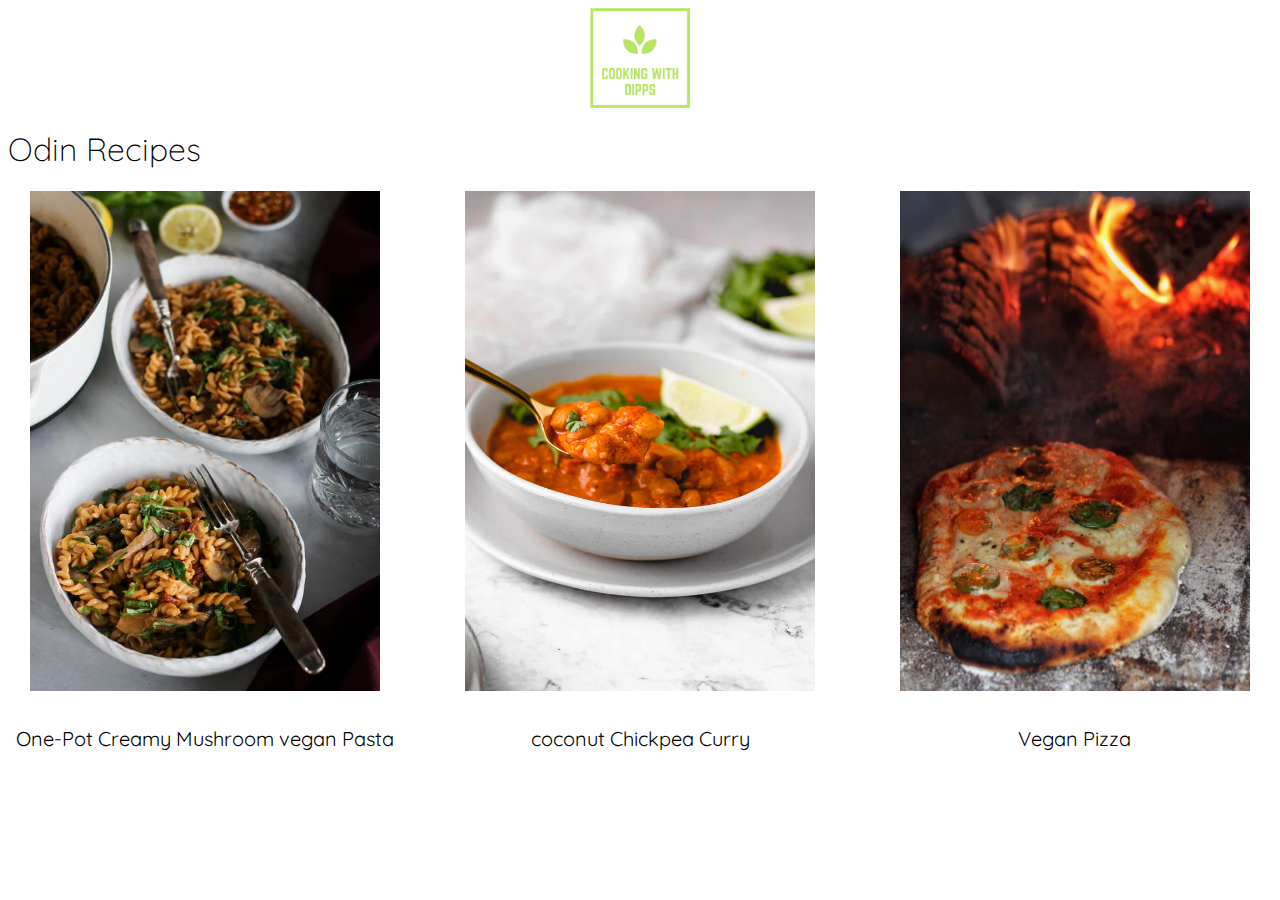
<file: index.html>
<!DOCTYPE html>
<html>
	<head>
		<link rel="stylesheet" href="styles.css"/>
		<title>odin-recipies</title>
		<meta charset="utf-8">
	</head>
	<body>
		<div>
			<a href="index.html"><img src="recipes-images/logo2.png" id="logo" class="center"></a>
		</div>
		<h1 class="headings"> Odin Recipes</h1>
		<div class="content">
			<div class="item">
			<a href="recipes/pasta.html"><img src="recipes-images/Vegan-Mushroom-Pasta.jpg"></a>
			<p>One-Pot Creamy Mushroom vegan Pasta</p>
			</div>
		<div class="item">
		<a href="recipes/Chickpea-Curry.html"><img src="recipes-images/Coconut-Chickpea-Curry-27.jpg"></a>
		<p>coconut Chickpea Curry</p>
		</div>
		<div class="item">
			<a href="recipes/Pizza.html"><img src="recipes-images/Pizza.jpg"></a>
			<p>Vegan Pizza</p>
		</div>
	  </div>
   </body>
</html>
</file>
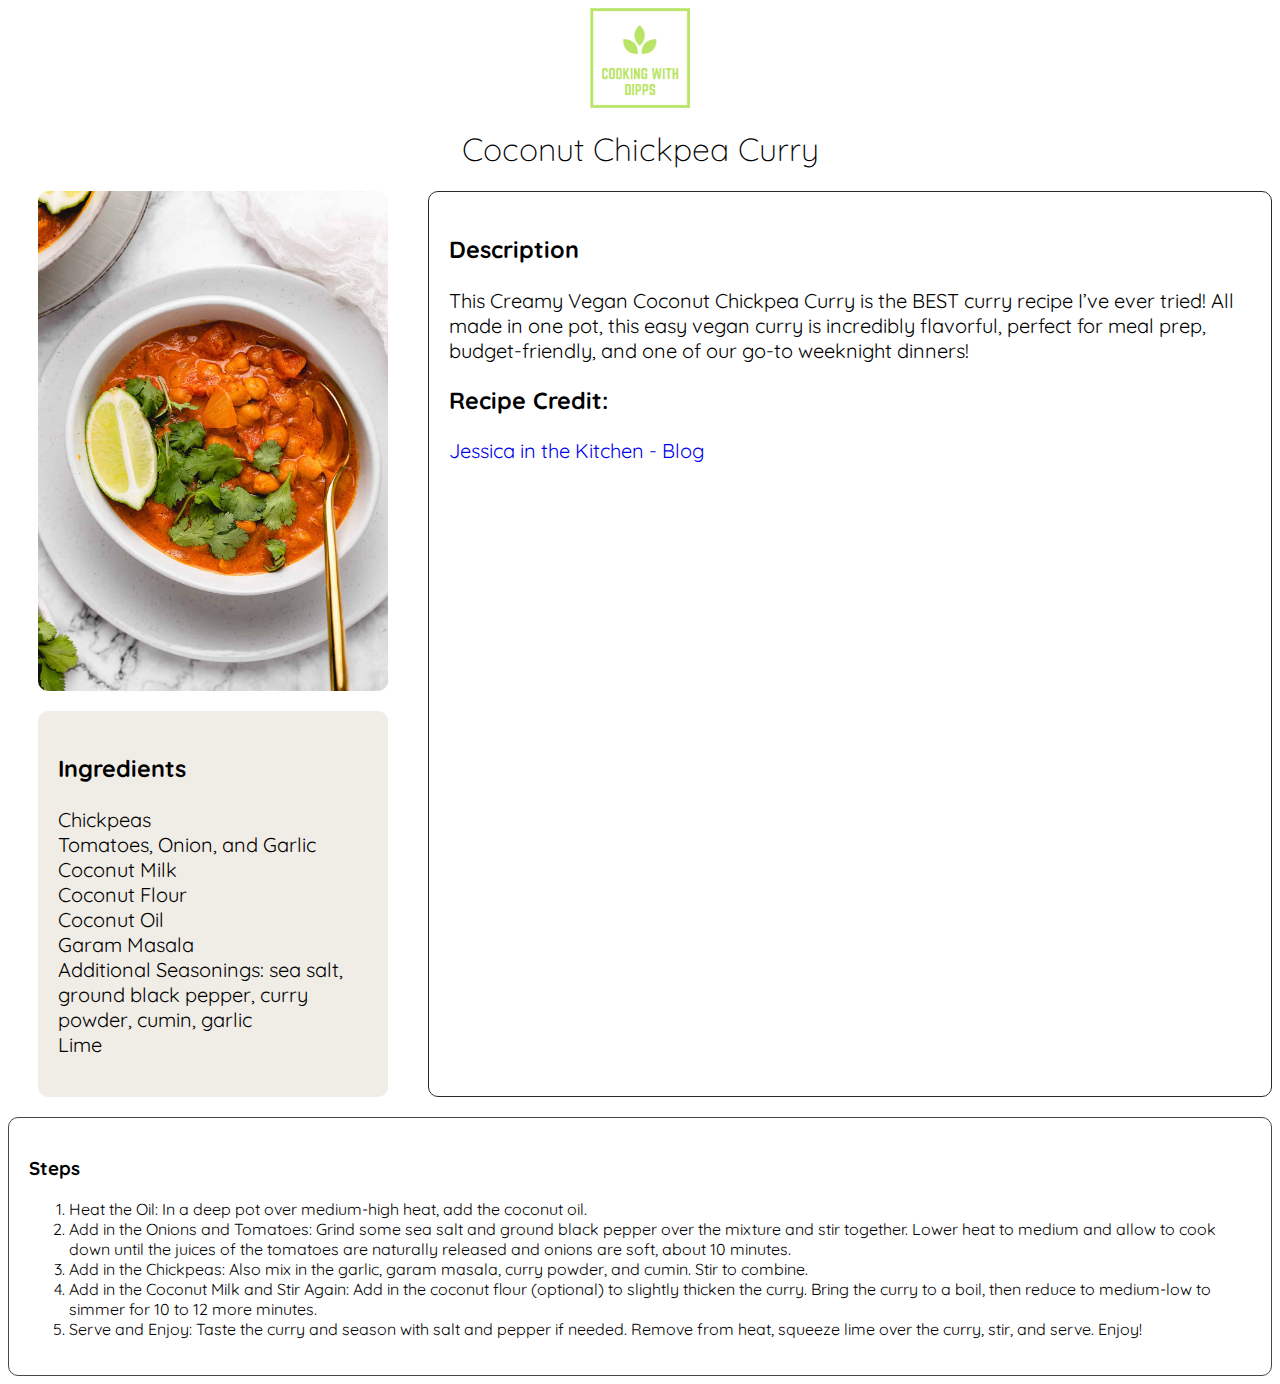
<file: recipes/Chickpea-Curry.html>
<!DOCTYPE html>
<html>
    <head>
        <meta charset="utf-8">
        <title>Coconut Chickpea Curry</title>
        <link rel="stylesheet" href="../styles.css">
    </head>
    <body>
        <div>
            <a href="../index.html"><img src="../recipes-images/logo2.png" id="logo" class="center"></a>
        </div>
        <h1 class="recipe-title">Coconut Chickpea Curry</h1>
        <div class="content">
            <div class="left">
                <img src="../recipes-images/Coconut-Chickpea-Curry-19.jpg" alt="Coconut Chickpea Curry">
                <div class="ingredients-container">
                    <h3>Ingredients</h3>
                    <ul>
                        <li>Chickpeas</li>
                        <li>Tomatoes, Onion, and Garlic</li>
                        <li>Coconut Milk</li>
                        <li>Coconut Flour</li>
                        <li>Coconut Oil</li>
                        <li>Garam Masala</li>
                        <li>Additional Seasonings: sea salt, ground black pepper, curry powder, cumin, garlic</li>
                        <li>Lime</li>
                    </ul>
                </div>
            </div>
            <div class="right">
                <h3>Description</h3>
                <p>This Creamy Vegan Coconut Chickpea Curry is the BEST curry recipe I’ve ever tried! All made in one pot, this easy vegan curry is incredibly flavorful, perfect for meal prep, budget-friendly, and one of our go-to weeknight dinners!</p>
                <h3>Recipe Credit:</h3>
                <ul>
                    <li><a href="https://jessicainthekitchen.com/coconut-chickpea-curry-recipe/">Jessica in the Kitchen - Blog</a></li>
                </ul>
            </div>
        </div>
        <div class="steps-container">
            <h3>Steps</h3>
            <ol>
                <li>Heat the Oil: In a deep pot over medium-high heat, add the coconut oil.</li>
                <li>Add in the Onions and Tomatoes: Grind some sea salt and ground black pepper over the mixture and stir together. Lower heat to medium and allow to cook down until the juices of the tomatoes are naturally released and onions are soft, about 10 minutes.</li>
                <li>Add in the Chickpeas: Also mix in the garlic, garam masala, curry powder, and cumin. Stir to combine.</li>
                <li>Add in the Coconut Milk and Stir Again: Add in the coconut flour (optional) to slightly thicken the curry. Bring the curry to a boil, then reduce to medium-low to simmer for 10 to 12 more minutes.</li>
                <li>Serve and Enjoy: Taste the curry and season with salt and pepper if needed. Remove from heat, squeeze lime over the curry, stir, and serve. Enjoy!</li>
            </ol>
        </div>
    </body>
</html>
</file>
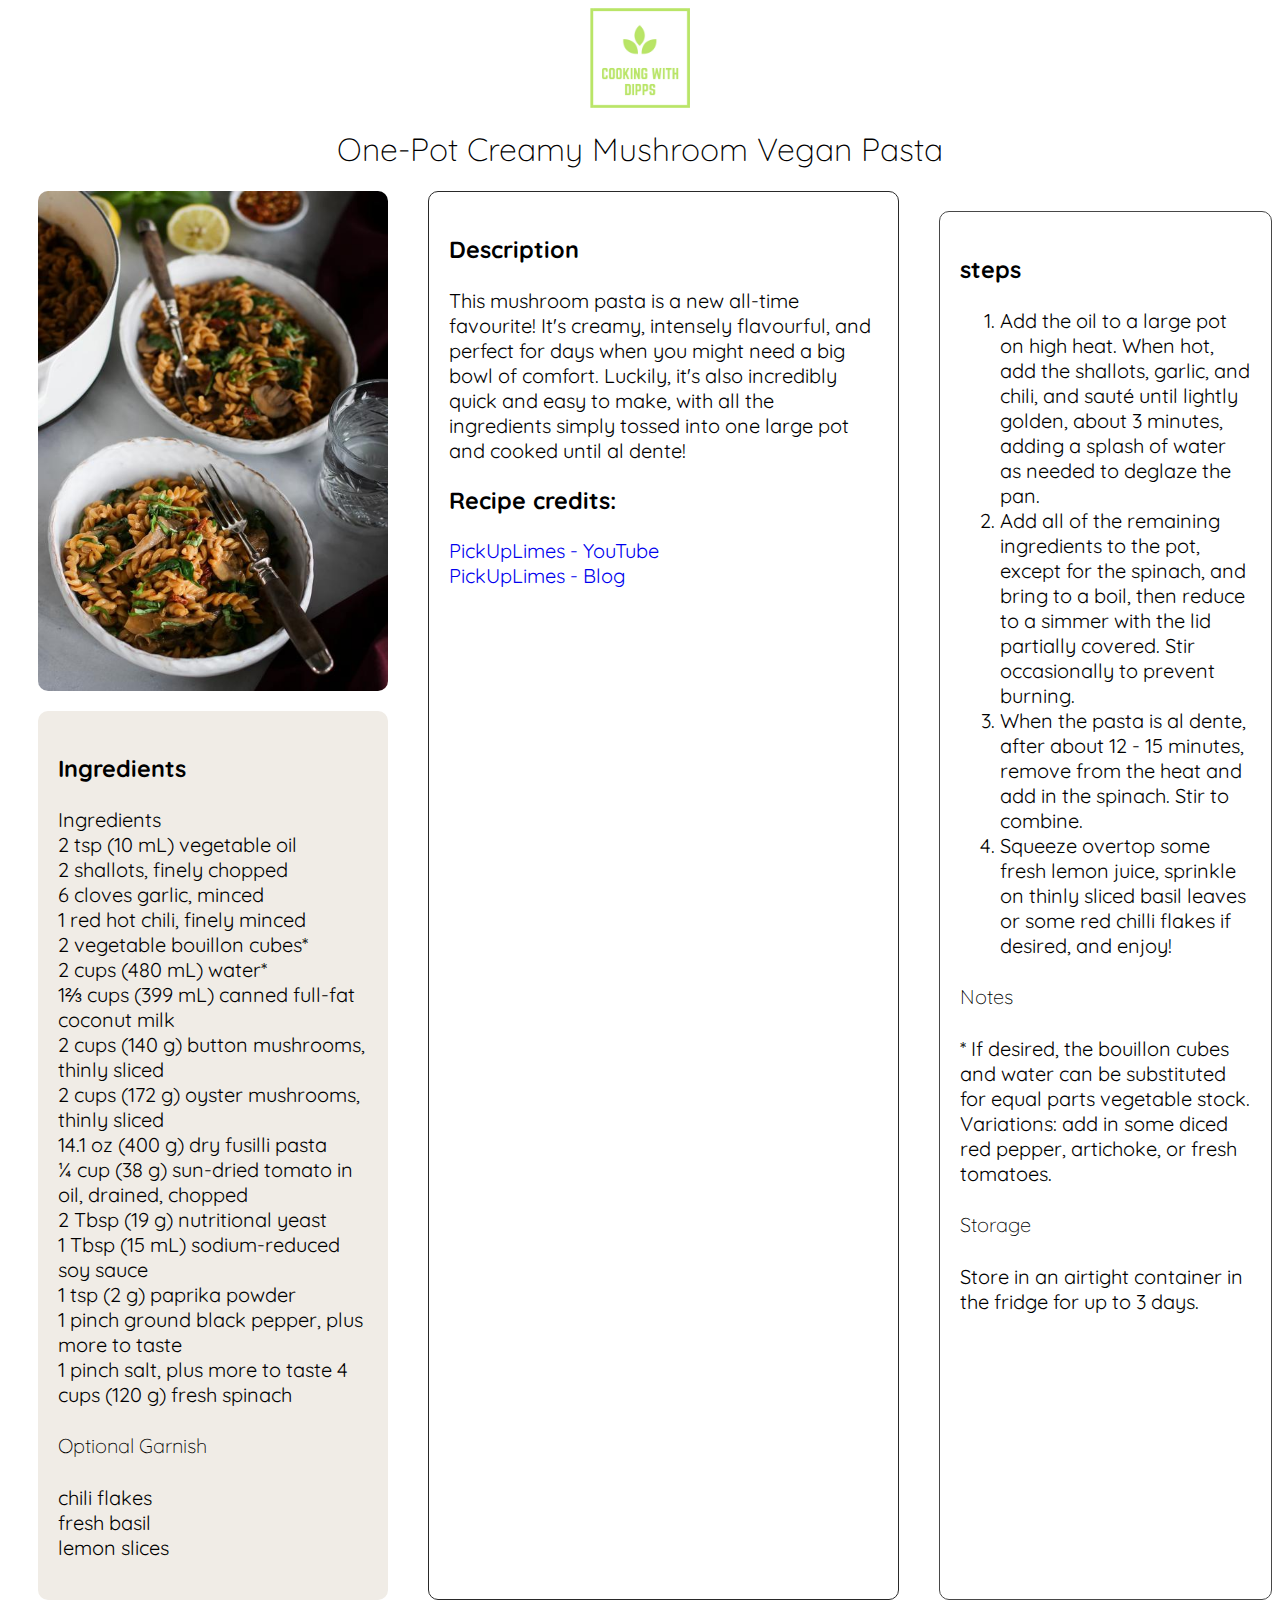
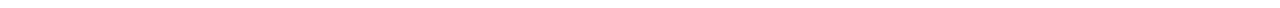
<file: recipes/pasta.html>
<!DOCTYPE html>
<html>
    <head>
        <title></title>
        <meta charset="utf-8">
        <link rel="stylesheet" href="../styles.css">
    </head>
    <body>
        <div>
            <a href="../index.html"><img src="../recipes-images/logo2.png" id="logo" class="center"></a>
        </div>
        <h1 class="recipe-title">One-Pot Creamy Mushroom Vegan Pasta</h1>
        <div class="content">
            <div class="content">
                <div class="left">
                    <img src="../recipes-images/Vegan-Mushroom-Pasta.jpg" alt="">
                    <div class="ingredients-container">
                        <h3>Ingredients</h3>
                        <ul>
                            <li>Ingredients</li>
                            <li>2 tsp (10 mL) vegetable oil</li>
                            <li>2 shallots, finely chopped</li>
                            <li>6 cloves garlic, minced</li>
                            <li>1 red hot chili, finely minced</li>
                            <li>2 vegetable bouillon cubes*</li>
                            <li>2 cups (480 mL) water*</li>
                            <li>1⅔ cups (399 mL) canned full-fat coconut milk</li>
                            <li>2 cups (140 g) button mushrooms, thinly sliced</li>
                            <li>2 cups (172 g) oyster mushrooms, thinly sliced</li>
                            <li>14.1 oz (400 g) dry fusilli pasta</li>
                            <li>¼ cup (38 g) sun-dried tomato in oil, drained, chopped</li>
                            <li>2 Tbsp (19 g) nutritional yeast</li>
                            <li>1 Tbsp (15 mL) sodium-reduced soy sauce</li>
                            <li>1 tsp (2 g) paprika powder</li>
                            <li>1 pinch ground black pepper, plus more to taste</li>
                            <li>1 pinch salt, plus more to taste
                                4 cups (120 g) fresh spinach</li>
                        </ul>
                        <h4>Optional Garnish</h4>
                        <ul>
                            <li>chili flakes</li>
                            <li>fresh basil</li>
                            <li>lemon slices</li>
                        </ul>
                    </div>
                </div>
                <div class="right">
                    <h3>Description</h3>
                    <p>This mushroom pasta is a new all-time favourite! It's creamy, intensely flavourful, and perfect for days when you might need a big bowl of comfort. Luckily, it's also incredibly quick and easy to make, with all the ingredients simply tossed into one large pot and cooked until al dente!</p>
                <h3>Recipe credits:</h3>
                <ul>
                    <li>
                        <a href="https://youtu.be/6ZsuGfxIUx8">PickUpLimes - YouTube</a>
                    </li>
                    <li><a href="https://www.pickuplimes.com/recipe/one-pot-creamy-mushroom-pasta-98">PickUpLimes - Blog</a></li>
                </ul>
                </div>
            </ul>
            <div class="steps-container">
                <h3>
                   steps
                </h3>
                <ol>
                    <li>Add the oil to a large pot on high heat. When hot, add the shallots, garlic, and chili, and sauté until lightly golden, about 3 minutes, adding a splash of water as needed to deglaze the pan.</li>
                    <li>Add all of the remaining ingredients to the pot, except for the spinach, and bring to a boil, then reduce to a simmer with the lid partially covered. Stir occasionally to prevent burning.</li>
                    <li>When the pasta is al dente, after about 12 - 15 minutes, remove from the heat and add in the spinach. Stir to combine.</li>
                    <li>Squeeze overtop some fresh lemon juice, sprinkle on thinly sliced basil leaves or some red chilli flakes if desired, and enjoy!</li>
                </ol>
                <h4>Notes</h4>
                    <ul>
                        <li>* If desired, the bouillon cubes and water can be substituted for equal parts vegetable stock.</li>
                        <li>Variations: add in some diced red pepper, artichoke, or fresh tomatoes.</li>
                    </ul>
                <h4>Storage</h4>
                <ul>
                    <li>Store in an airtight container in the fridge for up to 3 days.</li>
                </ul>
            </div>
            </div>
        </div>
    </body>
</html>
</file>
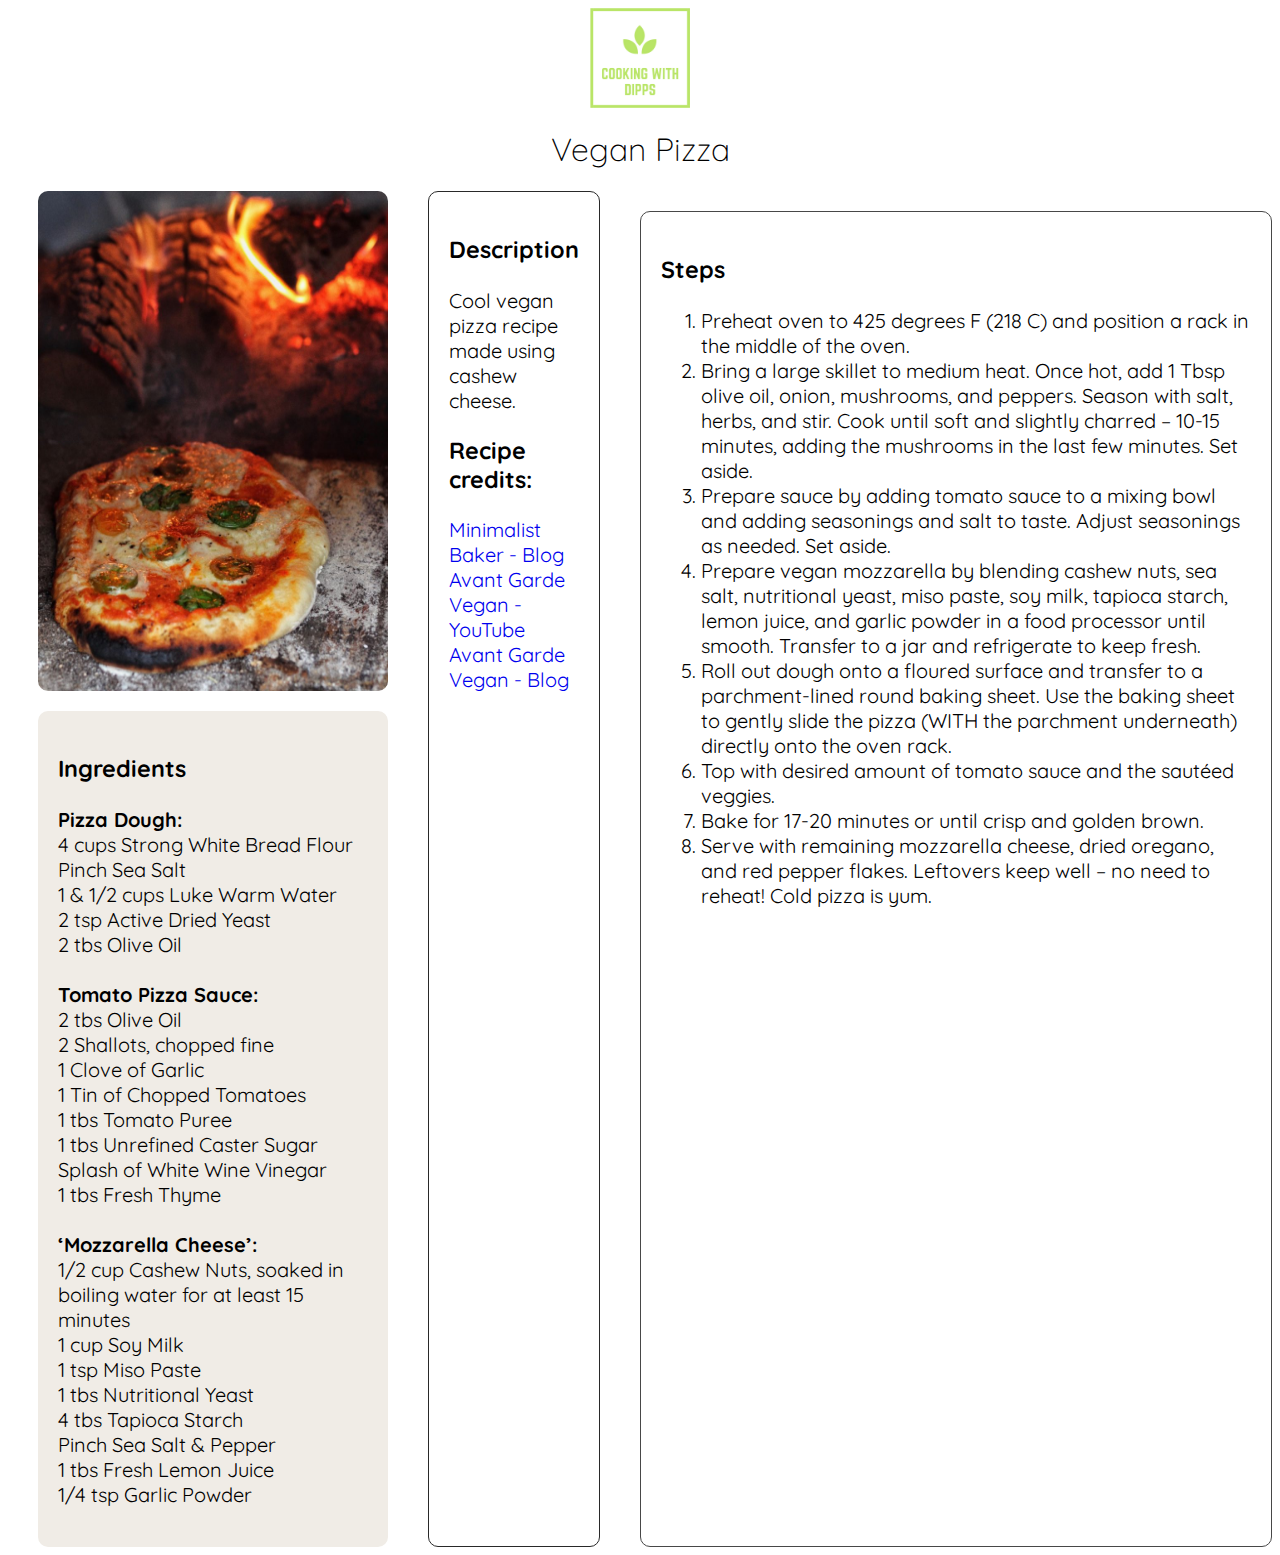
<file: recipes/Pizza.html>
<!DOCTYPE html>
<html>
    <head>
        <title>Vegan Pizza</title>
        <meta charset="utf-8">
        <link rel="stylesheet" href="../styles.css">
    </head>
    <body>
        <div>
            <a href="../index.html"><img src="../recipes-images/logo2.png" id="logo" class="center"></a>
        </div>
        <h1 class="recipe-title">Vegan Pizza</h1>
        <div class="content">
            <div class="left">
                <img src="../recipes-images/Pizza.jpg" alt="Vegan Pizza">
                <div class="ingredients-container">
                    <h3>Ingredients</h3>
                    <ul>
                        <li><strong>Pizza Dough:</strong></li>
                        <ul>
                            <li>4 cups Strong White Bread Flour</li>
                            <li>Pinch Sea Salt</li>
                            <li>1 & 1/2 cups Luke Warm Water</li>
                            <li>2 tsp Active Dried Yeast</li>
                            <li>2 tbs Olive Oil</li>
                        </ul>
                        <br>
                        <li><strong>Tomato Pizza Sauce:</strong></li>
                        <ul>
                            <li>2 tbs Olive Oil</li>
                            <li>2 Shallots, chopped fine</li>
                            <li>1 Clove of Garlic</li>
                            <li>1 Tin of Chopped Tomatoes</li>
                            <li>1 tbs Tomato Puree</li>
                            <li>1 tbs Unrefined Caster Sugar</li>
                            <li>Splash of White Wine Vinegar</li>
                            <li>1 tbs Fresh Thyme</li>
                        </ul>
                            <br>
                        <li><strong>‘Mozzarella Cheese’:</strong></li>
                        <ul>
                            <li>1/2 cup Cashew Nuts, soaked in boiling water for at least 15 minutes</li>
                            <li>1 cup Soy Milk</li>
                            <li>1 tsp Miso Paste</li>
                            <li>1 tbs Nutritional Yeast</li>
                            <li>4 tbs Tapioca Starch</li>
                            <li>Pinch Sea Salt & Pepper</li>
                            <li>1 tbs Fresh Lemon Juice</li>
                            <li>1/4 tsp Garlic Powder</li>
                        </ul>
                    </ul>
                </div>
            </div>
            <div class="right">
                <h3>Description</h3>
                <p>Cool vegan pizza recipe made using cashew cheese.</p>
                <h3>Recipe credits:</h3>
                <ul>
                    <li><a href="https://minimalistbaker.com/my-favorite-vegan-pizza/">Minimalist Baker - Blog</a></li>
                    <li><a href="https://youtu.be/bpPs8uqGRQE">Avant Garde Vegan - YouTube</a></li>
                    <li><a href="https://www.avantgardevegan.com/recipes/best-ever-vegan-pizza/">Avant Garde Vegan - Blog</a></li>
                </ul>
            </div>
            <div class="steps-container">
                <h3>Steps</h3>
                <ol>
                    <li>Preheat oven to 425 degrees F (218 C) and position a rack in the middle of the oven.</li>
                    <li>Bring a large skillet to medium heat. Once hot, add 1 Tbsp olive oil, onion, mushrooms, and peppers. Season with salt, herbs, and stir. Cook until soft and slightly charred – 10-15 minutes, adding the mushrooms in the last few minutes. Set aside.</li>
                    <li>Prepare sauce by adding tomato sauce to a mixing bowl and adding seasonings and salt to taste. Adjust seasonings as needed. Set aside.</li>
                    <li>Prepare vegan mozzarella by blending cashew nuts, sea salt, nutritional yeast, miso paste, soy milk, tapioca starch, lemon juice, and garlic powder in a food processor until smooth. Transfer to a jar and refrigerate to keep fresh.</li>
                    <li>Roll out dough onto a floured surface and transfer to a parchment-lined round baking sheet. Use the baking sheet to gently slide the pizza (WITH the parchment underneath) directly onto the oven rack.</li>
                    <li>Top with desired amount of tomato sauce and the sautéed veggies.</li>
                    <li>Bake for 17-20 minutes or until crisp and golden brown.</li>
                    <li>Serve with remaining mozzarella cheese, dried oregano, and red pepper flakes. Leftovers keep well – no need to reheat! Cold pizza is yum.</li>
                </ol>
                
            </div>
        </div>
    </body>
</html>
</file>
<file: styles.css>
@import url('https://fonts.googleapis.com/css2?family=Indie+Flower&display=swap');
@import url('https://fonts.googleapis.com/css2?family=Amatic+SC:wght@400;700&family=Indie+Flower&display=swap');
@import url('https://fonts.googleapis.com/css2?family=Amatic+SC:wght@400;700&family=Indie+Flower&family=Quicksand:wght@300&display=swap');

html {
    font-family: 'Quicksand', sans-serif;
}

h1, h2, h3, h4, h5, h6 {
    font-weight: 300;
}

.item img:hover {
    transform: scale(1.05);
    transition: all ease;
    border-radius: 15px;
    box-shadow: 0 0 5px rgb(136, 219, 140);
}

.heading {
    font-size: 60px;
    font-family: 'Amatic SC', cursive;
}

a {
    text-decoration: none;
}

#logo {
    width: 100px;
    height: 100px;
    margin-left: auto;
    margin-right: auto;
    display: block;
}

.recipe-title {
    text-align: center;
}

h3 {
    font-weight: bold;
}

.content {
    display: flex;
    flex-direction: row;
    justify-content: center;
    font-size: 20px;
    gap: 40px;
}

div img {
    width: 350px;
    height: 500px;
}

.item {
    display: flex;
    flex-direction: column;
    gap: 10px;
    align-items: center;
    width: 400px;
    text-align: center;
}

.left {
    display: flex;
    flex-direction: column;
    gap: 20px;
    padding-left: 30px;
    width: 420px;
}

.left img {
    border-radius: 10px;
}

.right {
    border-radius: 10px;
    border: 1px solid rgb(41, 41, 41);
    padding: 20px;
}

ul {
    list-style-type: none;
    padding: 0;
}

.steps-container {
    margin-top: 20px;
    border-radius: 10px;
    border: 1px solid rgb(71, 71, 71);
    padding: 20px;
}

.ingredients-container {
    border-radius: 10px;
    background-color: rgb(240, 236, 230);
    padding: 20px;
    flex-grow: 3;
}
</file>
